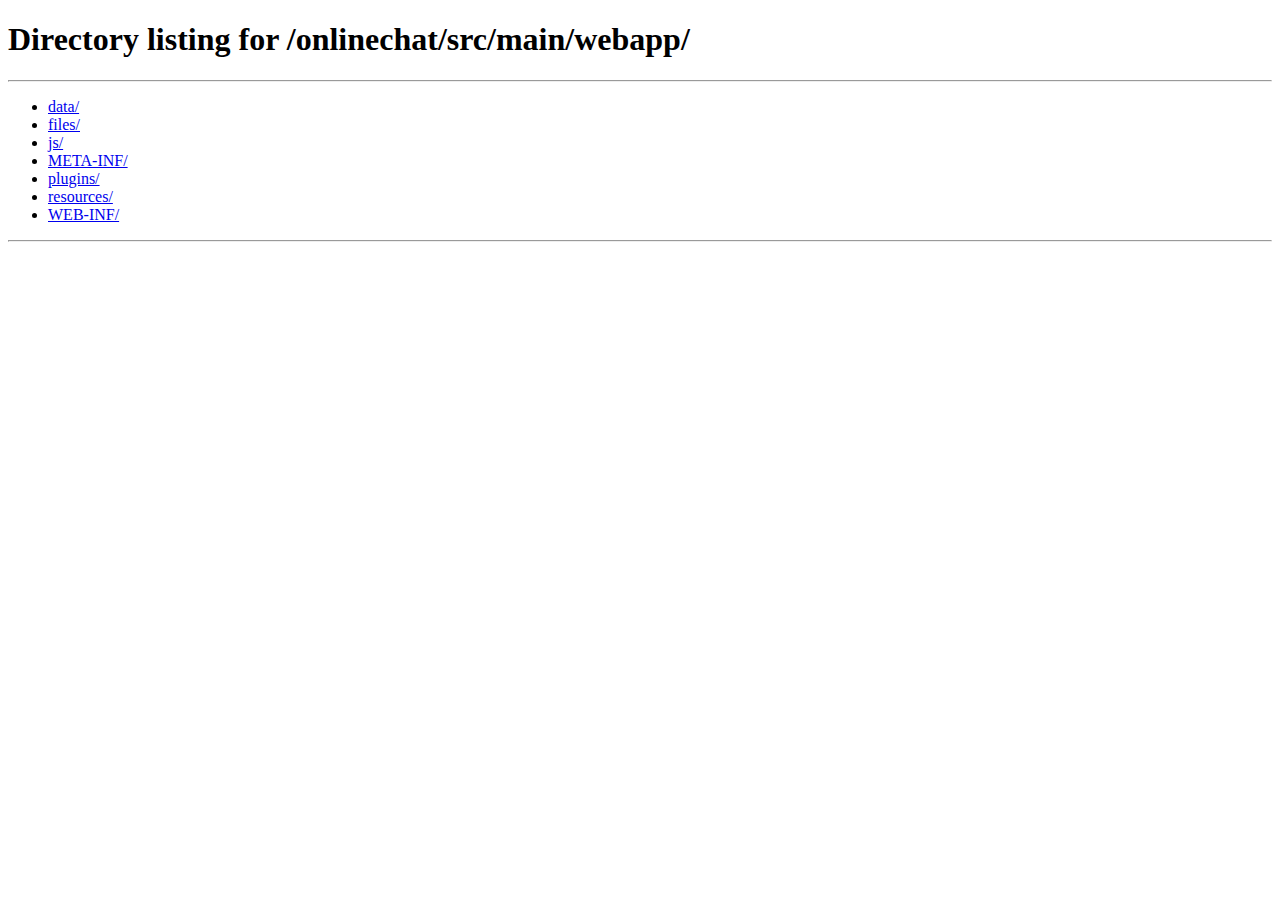
<file: onlinechat/src/main/webapp/resources/reload.html>
﻿<html>
	<head>
		<title></title>
	</head>
	<body>
	
	<script language="javascript">
	function getUrl() {
      var query = window.location.hash.substring(1);
      var vars = query.split("&&&");
      for (var i=0;i<vars.length;i++) {
        var url = vars[i];
        return decodeURI(url).replace("html%23","html#");
      } 
    }

    var rel = '../';
    var url = getUrl();
    if (url.indexOf(":") > 0 && url.indexOf(":") < 10) rel = '';
	self.location.href = rel + url;
	</script>
	
	</body>
</html>
</file>
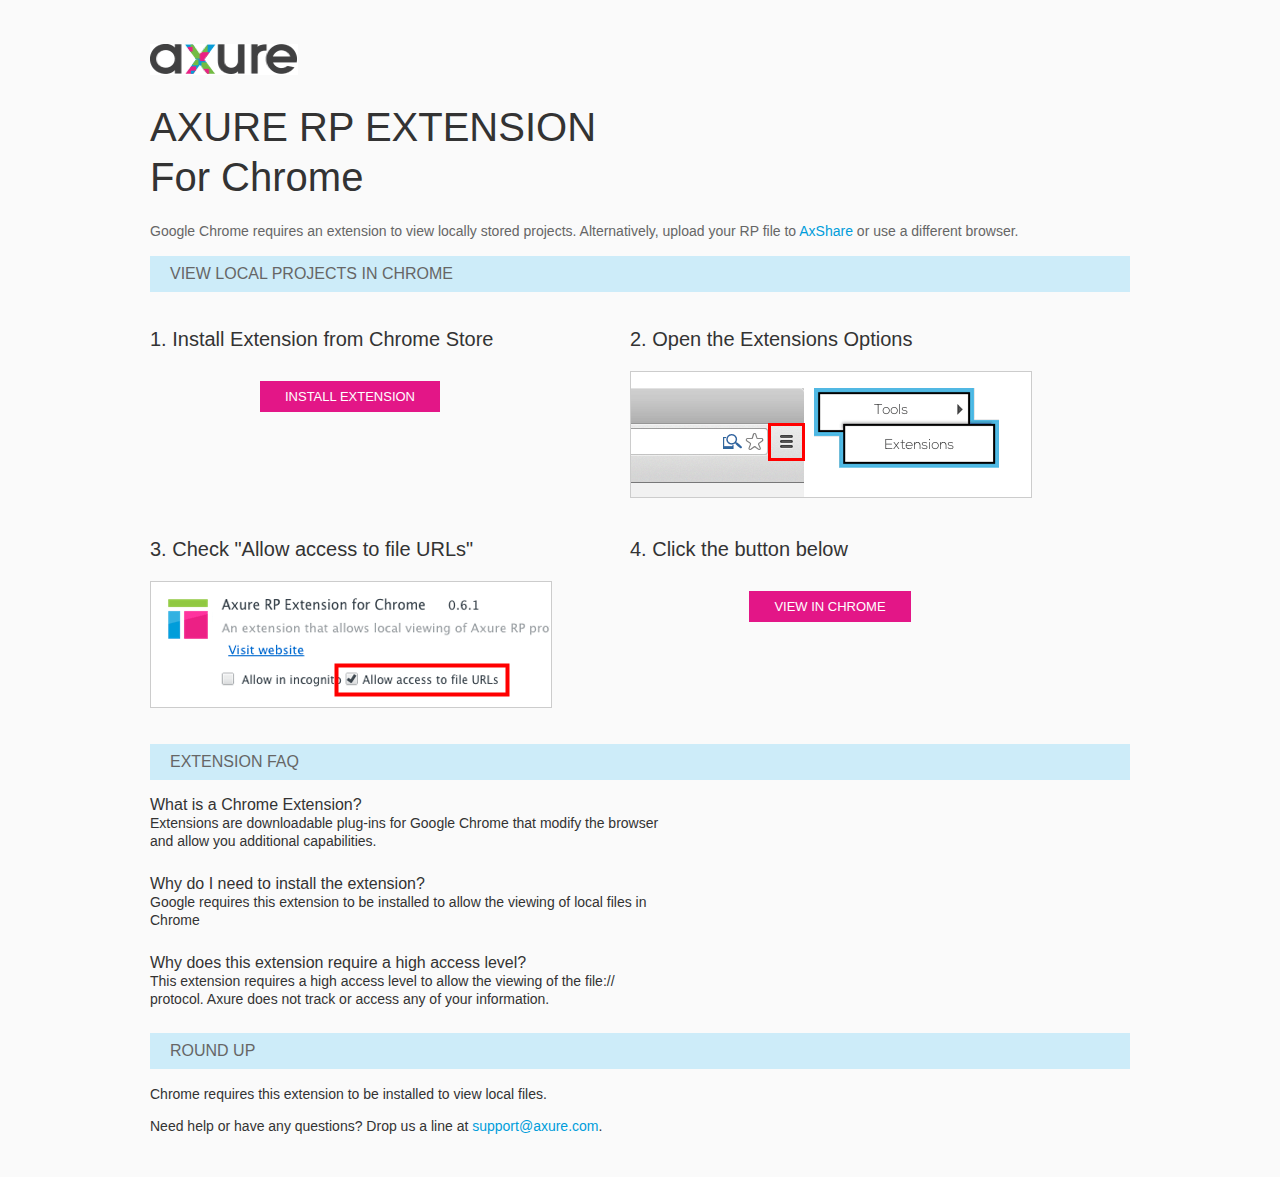
<file: onlinechat/src/main/webapp/resources/chrome/chrome.html>
<html>
<head>
    <title>Install the Axure RP Chrome Extension</title>
    <style type="text/css">
        *
        {
            font-family: Helvetica, Arial, sans-serif;
        }
        body
        {
            text-align: center;
            background-color: #fafafa;
        }
        p
        {
            font-size: 14px;
            line-height: 18px;
            color: #333333;
        }
        div.container
        {
            width: 980px;
            margin-left: auto;
            margin-right: auto;
            text-align: left;
        }
        a
        {
            text-decoration: none;
            color: #009dda;
        }
        .button
        {
            background: #E31687;
            font: normal 16px Arial, sans-serif;
            color: #FFFFFF;
            padding: 8px 25px 8px 25px;
            border: 0;
            display: inline-block;
            margin-top: 10px;
            text-transform: uppercase;
            font-size: 13px;
        }
        a:hover.button
        {
            opacity: .8;
        }
        div.left
        {
            width: 400px;
            float: left;
            margin-right: 80px;
        }
        div.right
        {
            width: 400px;
            float: left;
        }
        div.buttonContainer
        {
            text-align: center;
        }
        h1
        {
            font-size: 40px;
            color: #333333;
            line-height: 50px;
            margin-bottom: 20px;
            font-weight: normal;
        }
        h2
        {
            font-size: 38px;
            font-weight: normal;
            color: #08639C;
            text-align: center;
        }
        h3
        {
            font-size: 20px;
            color: #333333;
            font-weight: normal;
        }
        .heading
        {
            background-color: #cdecf9;
            height: 36px;
            line-height: 36px;
            padding-left: 20px;
            font-size: 16px;
            color: #666666;
        }
        span.faq
        {
            font-size: 16px;
            font-weight: normal;
            color: #333333;
            display: block;
        }
    </style>
</head>
<body>
    <div class="container">
        <br />
        <br />
        <img src="axure_logo.gif" alt="axure" />
        <br />
        <h1>
            AXURE RP EXTENSION<br />
            For Chrome</h1>
        <p style="font-size: 14px; color: #666666; margin-top: 10px;">
            Google Chrome requires an extension to view locally stored projects. Alternatively,
            upload your RP file to <a href="https://share.axure.com">AxShare</a> or use a different
            browser.</p>
        <h3 class="heading">
            VIEW LOCAL PROJECTS IN CHROME</h3>
        <div class="left">
            <h3>
                1. Install Extension from Chrome Store</h3>
            <div class="buttonContainer">
                <a class="button" href="https://chrome.google.com/webstore/detail/dogkpdfcklifaemcdfbildhcofnopogp"
                    target="_blank">Install Extension</a>
            </div>
        </div>
        <div class="right">
            <h3>
                2. Open the Extensions Options</h3>
            <img src="extensions_menu.gif" alt="extensions" />
        </div>
        <div style="clear: both; height: 20px;">
            &nbsp;</div>
        <div class="left">
            <h3>
                3. Check "Allow access to file URLs"</h3>
            <img src="allow_access.gif" alt="allow access" />
        </div>
        <div class="right">
            <h3>
                4. Click the button below</h3>
            <div class="buttonContainer">
                <a class="button" href="../../start.html">View in Chrome</a>
            </div>
        </div>
        <div style="clear: both; height: 20px;">
        </div>
        <h3 class="heading">
            EXTENSION FAQ</h3>
        <p>
            <span class="faq">What is a Chrome Extension?</span> Extensions are downloadable
            plug-ins for Google Chrome that modify the browser<br />
            and allow you additional capabilities.
        </p>
        <p style="margin-top: 25px;">
            <span class="faq">Why do I need to install the extension?</span> Google requires
            this extension to be installed to allow the viewing of local files in<br />
            Chrome
        </p>
        <p style="margin-top: 25px; margin-bottom: 25px;">
            <span class="faq">Why does this extension require a high access level?</span> This
            extension requires a high access level to allow the viewing of the file://<br />
            protocol. Axure does not track or access any of your information.
        </p>
        <h3 class="heading">
            ROUND UP</h3>
        <p>
            Chrome requires this extension to be installed to view local files.</p>
        <p>
            Need help or have any questions? Drop us a line at <a href="mailto:support@axure.com">
                support@axure.com</a>.
        </p>
        <div style="clear: both; height: 20px;">
        </div>
    </div>
</body>
</html>
</file>
